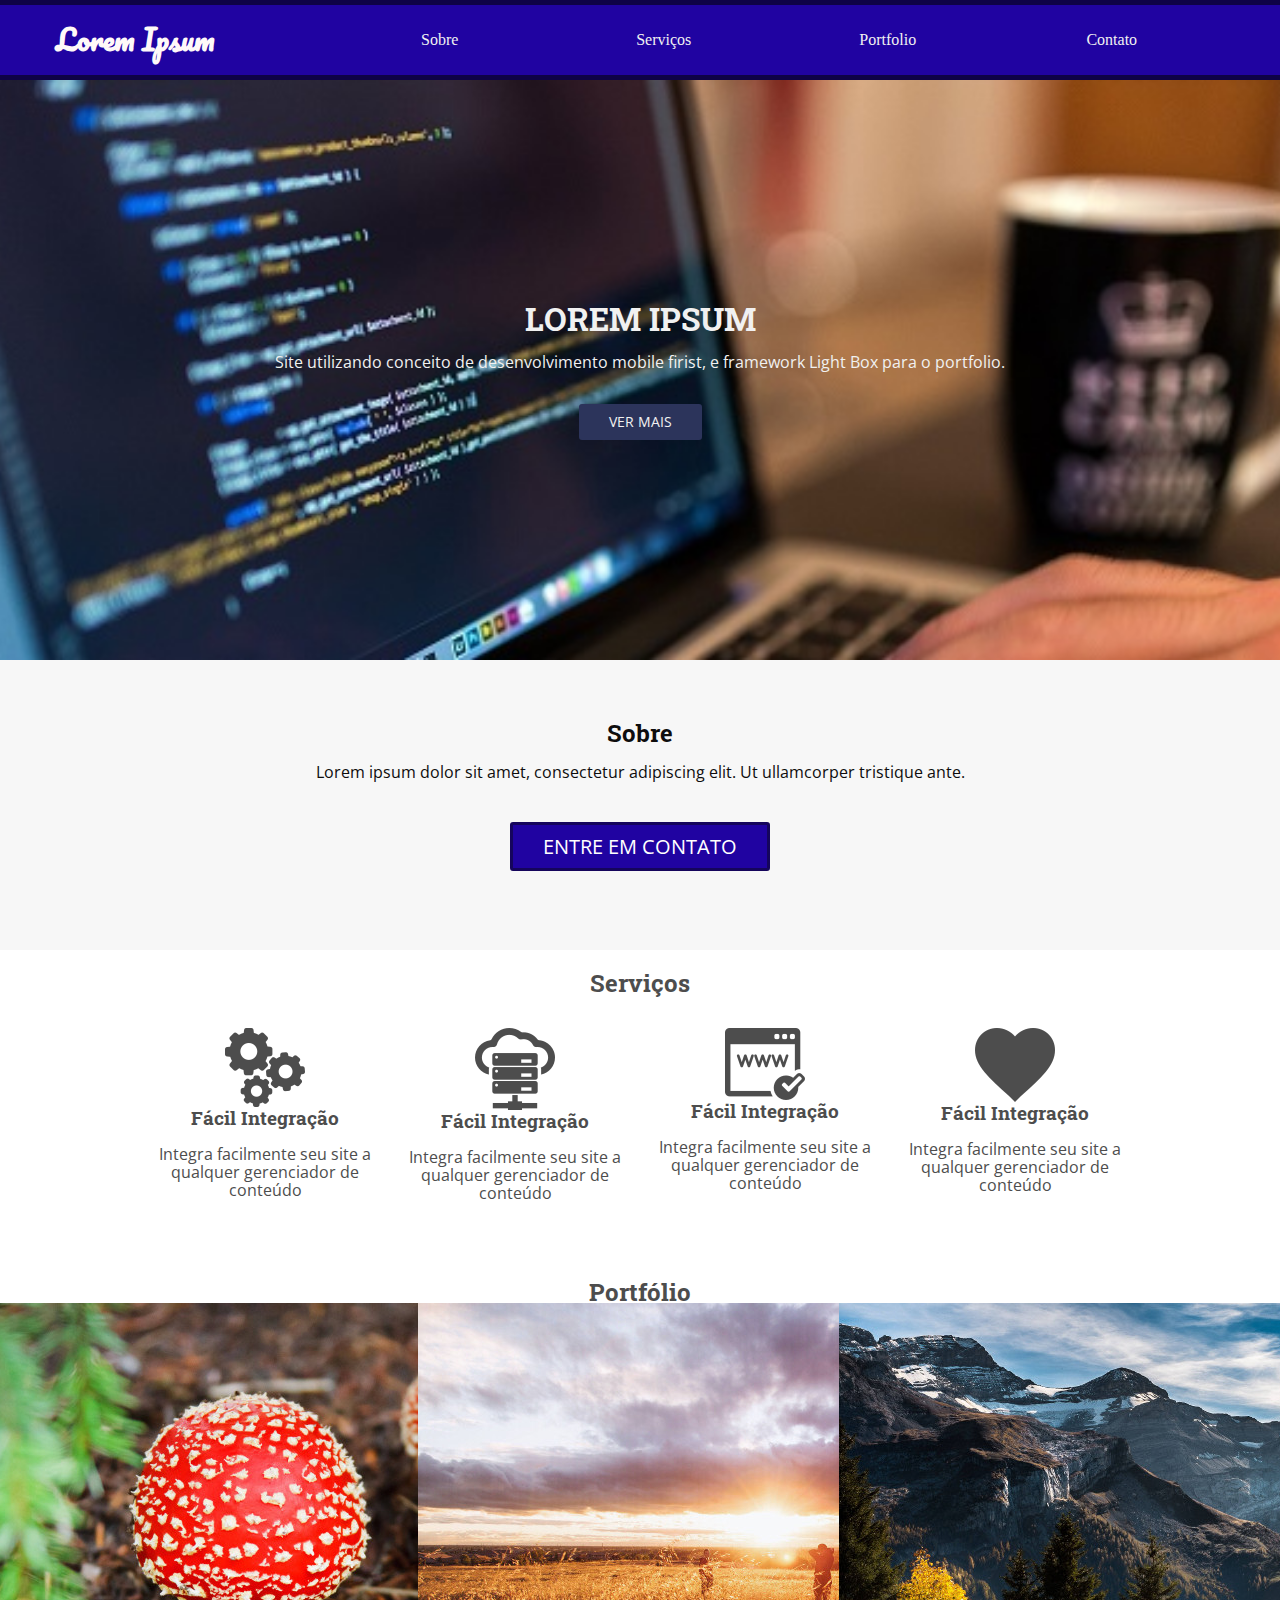
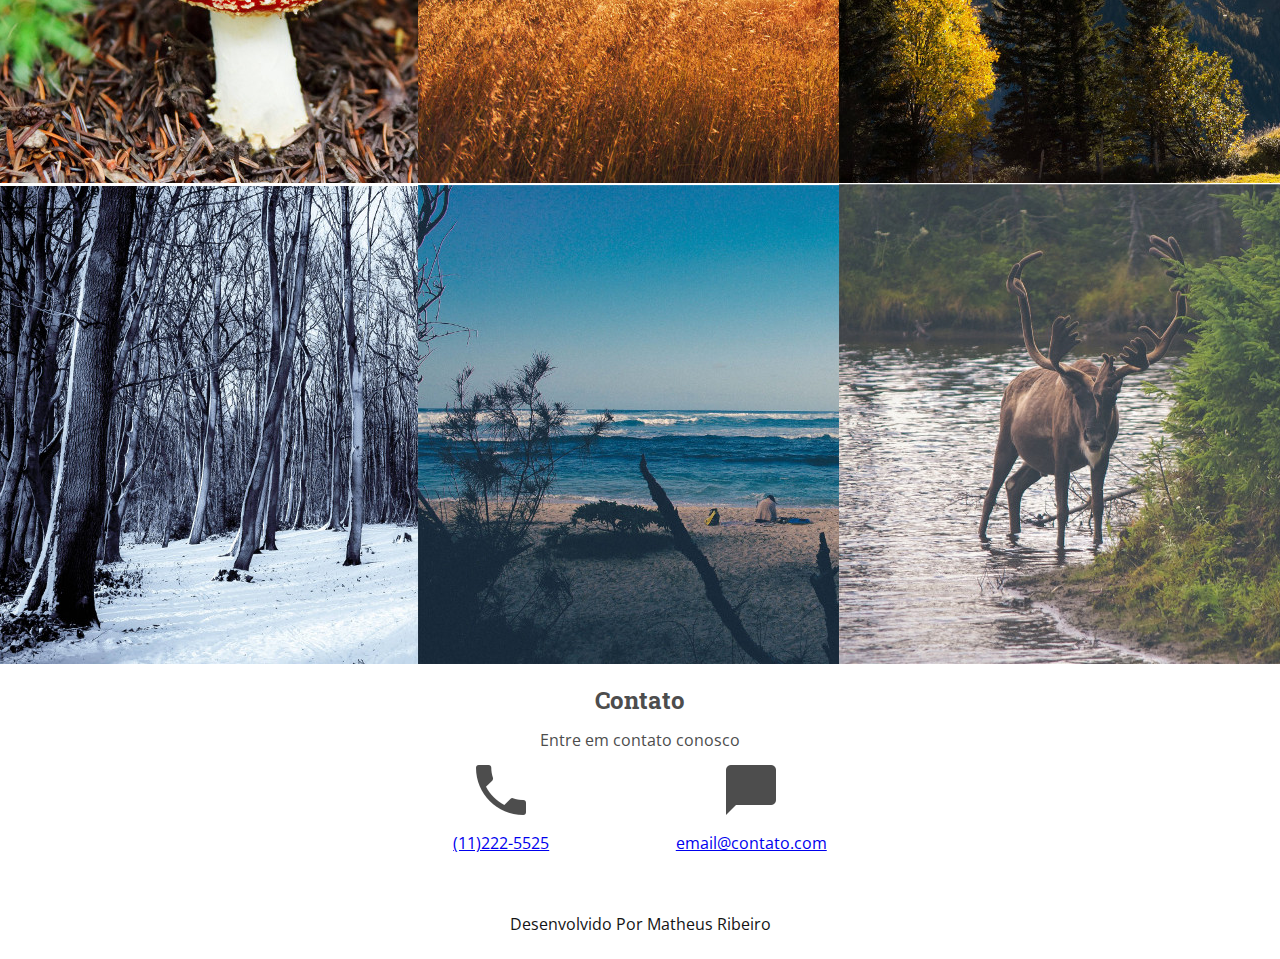
<file: Sobre.html>
<!DOCTYPE html>
<!-- Para utilizar o plugin  Emmet ,para iniciar a abertura html clicar ! + TAB-->
<!-- Todos os direitos autorais e qualquer natureza disponibilizadas neste site,
pertencem à Matheus Ribeiro ou a terceiros que autorizaram o uso de sua propriedade intelectual.

Sendo assim, é terminantemente vedada a distribuição, venda, revenda, republicação, uso comercial e/ou utilização de tais
materiais, sem a prévia e expressa autorização de Matheus Ribeiro.

Direitos autorais do lightbox: http://lokeshdhakar.com/projects/lightbox2/
-->
<html lang="pt-br">
<head>

	<meta name="author" content="Matheus Ribeiro">

	<meta charset="UTF-8">
	<title>Página Responsiva HTML  5 e CSS 3</title>

	<link href="https://fonts.googleapis.com/css?family=Open+Sans:400,700|Pacifico|Roboto+Slab:400,700" rel="stylesheet">
	<!-- O normalize está em primeiro pela hierarquia, se estivesse em segundo algumas classes dele substituiriam a do estilo.css -->
	<link rel="stylesheet" href="css/normalize.css">
	<link rel="stylesheet" href="css/estilo.css">
	
	<!-- Carregando os estilos do Lightbox -->
	<link rel="stylesheet" href="css/lightbox.css">

	<!-- Meta Responsividade -->
	<meta name="viewport" content="width=device-width, initial-scale=1">

</head>



<body>

	<nav>
		<a href="#">Lorem Ipsum</a>
		<ul>
			<li><a href="#sobre">Sobre</a></li>
			<li><a href="#servicos">Serviços</a></li>
			<li><a href="#portfolio">Portfolio</a></li>
			<li><a href="#contato">Contato</a></li>
		</ul>
	</nav>

	 <header>
        <h1>LOREM IPSUM</h1>
        <p>Site utilizando conceito de desenvolvimento mobile firist, e framework Light Box para o portfolio.</p>
        <a href="#sobre" class="botao">VER MAIS</a>
    </header>

	<section id="sobre">
		<h2>Sobre</h2>
		<p>Lorem ipsum dolor sit amet, consectetur adipiscing elit. Ut ullamcorper tristique ante.</p>
		<a href="#contato" class="botao">Entre em Contato</a>
	</section>
	<section id="servicos">
		<h2>Serviços</h2>
		<div>
			<img src="img/configs.png" alt="Configuração">
			<h3>Fácil Integração</h3>
			<p>Integra facilmente seu site a qualquer gerenciador de conteúdo</p>
		</div>
		<div>
			<img src="img/hospedagem.png" alt="Configuração">
			<h3>Fácil Integração</h3>
			<p>Integra facilmente seu site a qualquer gerenciador de conteúdo</p>
		</div>
		<div>
			<img src="img/site.png" alt="Configuração">
			<h3>Fácil Integração</h3>
			<p>Integra facilmente seu site a qualquer gerenciador de conteúdo</p>
		</div>
		<div>
			<img src="img/coracao.png" alt="Configuração">
			<h3>Fácil Integração</h3>
			<p>Integra facilmente seu site a qualquer gerenciador de conteúdo</p>
		</div>
	</section>
	<section id="portfolio">
		<h2>Portfólio</h2>
		
			<div id="recentes">
           
           <figure class="trabalhos-recentes">
               <a href="IMG/portfolio-1.jpg" data-lightbox="image-1" data-title="My caption"><img src="img/portfolio-1.jpg"/>
               
               </a>
           </figure>
           <figure class="trabalhos-recentes">
               <a href="IMG/portfolio-2.jpeg" data-lightbox="image-1" data-title="My caption"><img src="img/portfolio-2.jpeg"/>
               
               </a>
           </figure>
           <figure class="trabalhos-recentes">
               <a href="IMG/portfolio-3.jpeg" data-lightbox="image-1" data-title="My caption"><img src="img/portfolio-3.jpeg"/>
               
               </a>
           </figure>
           <figure class="trabalhos-recentes">
               <a href="IMG/portfolio-4.jpg" data-lightbox="image-1" data-title="My caption"><img src="img/portfolio-4.jpg"/>
               
               </a>
           </figure>
           <figure class="trabalhos-recentes">
               <a href="IMG/portfolio-5.jpeg" data-lightbox="image-1" data-title="My caption"><img src="img/portfolio-5.jpeg"/>
               
               </a>
           </figure>
           <figure class="trabalhos-recentes">
               <a href="IMG/portfolio-6.jpeg" data-lightbox="image-1" data-title="My caption"><img src="img/portfolio-6.jpeg"/>
               
               </a>
           </figure>
           
   </div>

		
	</section>
	<section id="contato">
		<h2>Contato</h2>
		<p>Entre em contato conosco</p>
		<div>
			<img src="img/fone.png" alt="fone">
			<p><a href="tel:xx5555-5555">(11)222-5525</a></p> 
		</div>
		<div>
			<img src="img/contato.png" alt="e-mail">
			<p><a href="mailto:teste@gmail.com">email@contato.com</a></p>
		</div>
	</section>
	<footer>
		<p>Desenvolvido Por Matheus Ribeiro</p>
	</footer>

	  <script src="js/lightbox-plus-jquery.min.js"></script>
</body>

</html>
</file>
<file: css/estilo.css>
/*
Geral
Definindo os gerais do site ou seja, que irão ser sempre os mesmo.
As fontes que contém aspas só são usados caso a fonte possua mais de 
um nome.
*PODERIA SER CRIADO UMA CLASSE SECTION PARA ECONOMIZAR ALGUNS CÓDIGOS REPETIDOS
*/

body{
	font-family: "Open Sans",Helvetica,Arial,sans-serif;
	color: #4d4d4d;
}
h1,h2,h3{
	margin: 0;
	font-family: "Roboto Slab",Helvetica,Arial,sans-serif;
	font-weight: 700;
}

.botao{
	color: #f1f1f1;
	text-decoration: none;
	padding: 10px 30px;
	background-color: #2c345b;
	font-size: .9em;
	border-radius: 3px;
}
.botao:hover{
	background-color: #FFF;
	color: #000;
}

/* 
Navegação
para evitar incompatibilidade com o navegador utilizar autoprefixer
*/
nav{
	display: flex;
	flex-direction:column;
	align-items: center;
	background-color:#2003a1;
	border-top:5px solid #0e0247;
	border-bottom:5px solid #0e0247;

}
/*mudando estilo somente do "a" que pertence ao nav*/
nav > a{
	text-decoration: none;
	color:rgb(255, 249, 249);
	font-weight: 700;
	font-size: 28px;
	font-family: Pacifico,serif;
}
/*mudando o estilo da lista*/
nav ul{
	list-style: none;
	padding: 0;
	display: flex;
	flex-direction: column;
	align-items: center;
	width: 100%;

}
/*selecionando cada item dentro da lista */
nav ul li{
	width: 100%;
	text-align: center;
}

/* alterando os links que estão dentro dos itens de lista dento da lista dentro da navegação*/
nav ul li a{
	display: inline-block;
	padding: 10px 0;
	width: 100%;
	text-decoration: none;
	font-family: 'Times New Roman', Times, serif;
	font-size: 13x;
	color: #f1f1f1;
	/*color: #000;*/
}

/*
Cabeçalho
*/
header{
	background-image: url('../img/computer.jpg');
	background-size: cover;
	background-position: center;
	background-repeat: no-repeat;
	color: #f1f1f1;
	display: flex;
	flex-direction: column;
	align-items: center;
	text-align: center;
	padding: 20px;
}
header p{
	margin-bottom: 2em;

}
/*
Sobre
*/
#sobre{
	display: flex;
	flex-direction: column;
	align-items: center;
	text-align:center;
	padding: 0 20px 20px;
	background-color: #f7f7f7;
	color:#0e0d0d;

}
#sobre p{
	margin-bottom: 2.5em;
	max-width: 1000px;
}

#sobre .botao{
	background-color: #2003a1;
	color: white;
	border: 3px solid #15055c;
	text-transform: uppercase;
	font-size:1.25em
}


/*
Serviços
*/
#servicos{
	padding: 20px;
	display: flex;
	flex-direction: column;
	align-items: center;
}
#servicos div{
	display:flex;
	flex-direction: column;
	align-items: center;
	text-align: center;
	margin-top: 30px;
}

/* Portfolio */

#portfolio{
	display: flex;
	flex-direction: column;
	align-items: center;
	padding-top: 20px;

}
#portfolio h2{
	margin-top: 20px;

}
figure.trabalhos-recentes {
	position: relative;
	width: 423px;            /*Largura do Conteiner-- 50%??*/
	display: inline-block;
    margin:-3px ;
    top: 0px;/*em relação o topo da galeria*/
    z-index: 0;
}   /*FORMATAÇÃO DA IMAGENS E LEGENDAS RECENTES*/

       
@media only screen and (min-width: 1285px) {
    body { background-color: #fff; }
    figure.trabalhos-recentes {
       
        width: 33.5%;   /*Largura do Conteiner*/
        display: inline-block;  }
    figure.trabalhos-recentes img {
        
     width: 100%; }
    
}


/*1277px */
@media only screen and (max-width: 1277px) {
    
    figure.trabalhos-recentes { width: 33.5%;   /*Largura do Conteiner*/
        display: inline-block;  }
    figure.trabalhos-recentes img { width: 100%; }
         }


/*668px*/
/*BREAKPOINT - fotos em 1 linha*/
@media only screen and (max-width: 668px) {
    body { background-color: #fff; } /*cor de fundo #fff*/
    
    figure.projetos img { width: 100%; }  /*Largura do Conteiner*/ 
}



/*
Contato
*/

#contato{
	display: flex;
	flex-direction: column;
	align-items: center;
	text-align: center;
	padding: 20px;
}
/*
Footer
*/
footer{
	text-align: center;
	padding: 10px;
	background-color: #ffffff;
	color: #141414
}

/*
Media Queries
*/

@media screen and (min-width: 768px) {
	/*
	Navegação
	*/
	nav{
		flex-direction: row;
		justify-content: space-around;

	}
	nav ul{
		flex-direction: row;
		width: 70%;
	}
	/* Cabeçalho*/
	header{
		height: 600px;
		height: 60vh;
		justify-content: center;

	}
	/* Sobre*/
	#sobre{
		height: 250px;
		height: 30vh;
		justify-content: center;
		min-height: 250px;
	}
	/* Servicos */
	#servicos {
		flex-direction: row;
		flex-wrap: wrap;
		align-items: flex-start;
		max-width: 1000px;
		margin: 0 auto;
	}
	#servicos h2{
		text-align: center;
		width: 100%;
	}
	#servicos div {
        flex-grow: 1;
        flex-basis: 150px;
        padding: 0 10px;
    }
    /*Portfolio*/
    
    #portfolio h2{
    	width: 100%;
    	text-align: center;
    }


    
    /*contato*/
    #contato{
    	flex-direction: row;
    	flex-wrap: wrap;
    	justify-content: space-around;
    	max-width: 500px;
    	margin: 0 auto;
    }
    #contato h2, #contato p{
    	width: 100%;
    }
}


/*559px Portfolio celular*/    
	@media only screen and (max-width: 559px) {
  
    	figure.trabalhos-recentes { width: 100%; /*Largura do Conteiner*/
    	    display: inline-block; }
   		 figure.trabalhos-recentes img { width: 100%;}
    
	}
    


}
</file>
